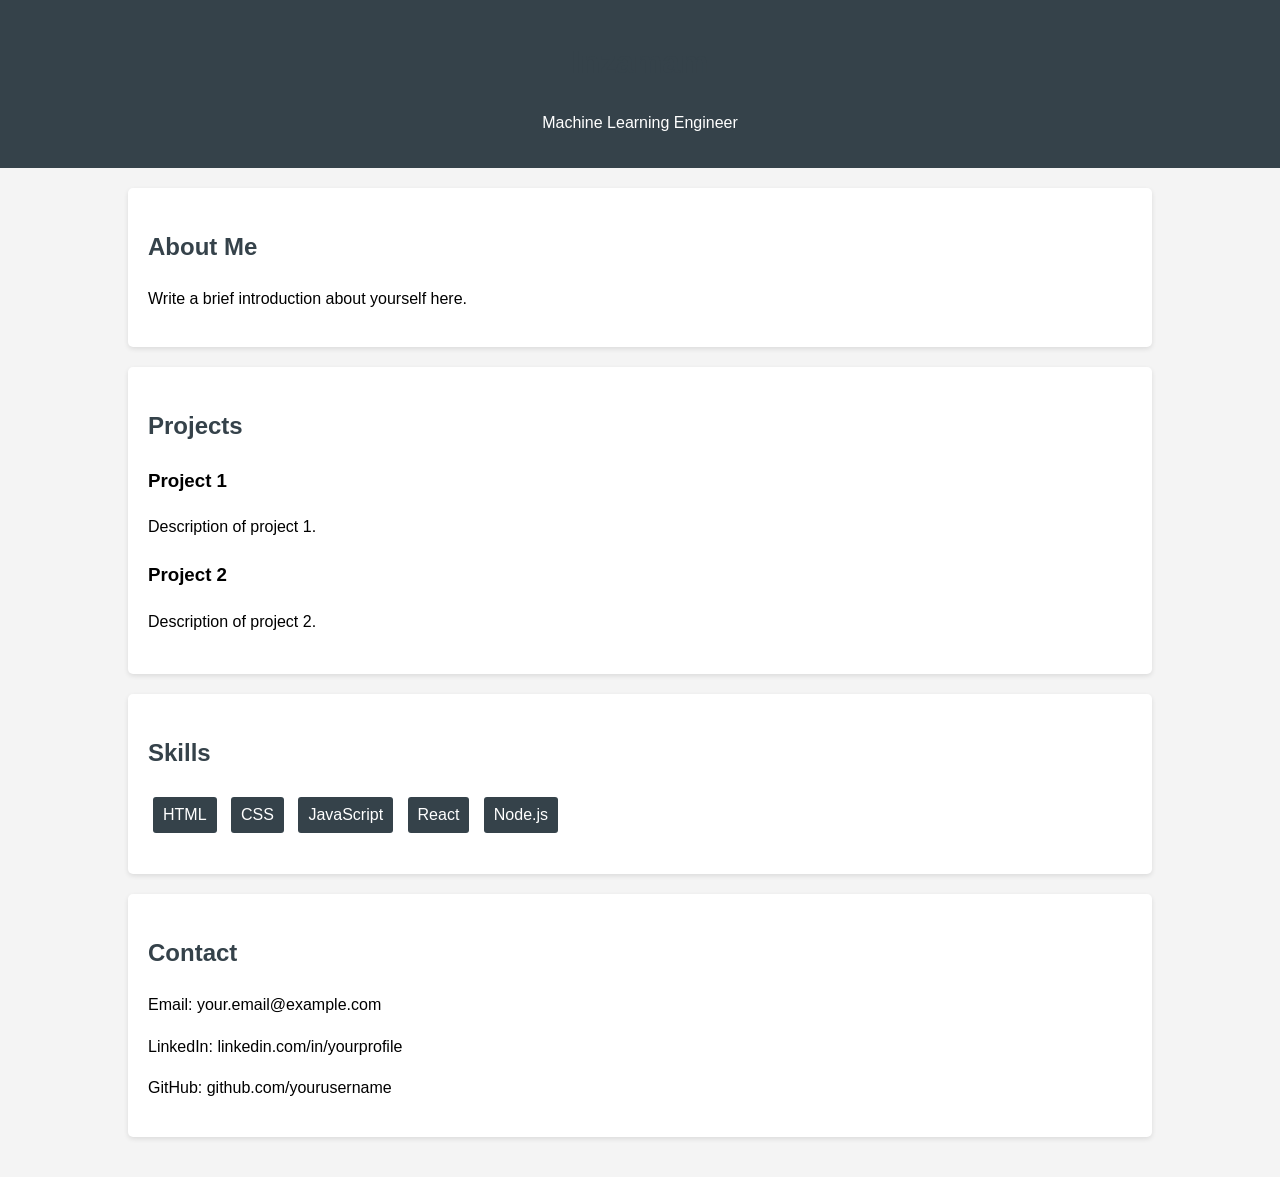
<file: index.html>
<!DOCTYPE html>
<html lang="en">
<head>
    <meta charset="UTF-8">
    <meta name="viewport" content="width=device-width, initial-scale=1.0">
    <title>Inzamam - Portfolio</title>
    <style>
        body {
            font-family: Arial, sans-serif;
            line-height: 1.6;
            margin: 0;
            padding: 0;
            background-color: #f4f4f4;
        }
        header {
            background-color: #35424a;
            color: white;
            text-align: center;
            padding: 1rem;
        }
        .container {
            width: 80%;
            margin: auto;
            overflow: hidden;
            padding: 20px;
        }
        .section {
            background-color: white;
            margin-bottom: 20px;
            padding: 20px;
            border-radius: 5px;
            box-shadow: 0 2px 5px rgba(0,0,0,0.1);
        }
        h1, h2 {
            color: #35424a;
        }
        .project {
            margin-bottom: 20px;
        }
        .skills ul {
            list-style-type: none;
            padding: 0;
        }
        .skills li {
            display: inline-block;
            background-color: #35424a;
            color: white;
            padding: 5px 10px;
            margin: 5px;
            border-radius: 3px;
        }
    </style>
</head>
<body>
    <header>
        <h1>Inzamam</h1>
        <p>Machine Learning Engineer</p>
    </header>

    <div class="container">
        <section class="section">
            <h2>About Me</h2>
            <p>Write a brief introduction about yourself here.</p>
        </section>

        <section class="section">
            <h2>Projects</h2>
            <div class="project">
                <h3>Project 1</h3>
                <p>Description of project 1.</p>
            </div>
            <div class="project">
                <h3>Project 2</h3>
                <p>Description of project 2.</p>
            </div>
        </section>

        <section class="section skills">
            <h2>Skills</h2>
            <ul>
                <li>HTML</li>
                <li>CSS</li>
                <li>JavaScript</li>
                <li>React</li>
                <li>Node.js</li>
            </ul>
        </section>

        <section class="section">
            <h2>Contact</h2>
            <p>Email: your.email@example.com</p>
            <p>LinkedIn: linkedin.com/in/yourprofile</p>
            <p>GitHub: github.com/yourusername</p>
        </section>
    </div>
</body>
</html>
</file>
